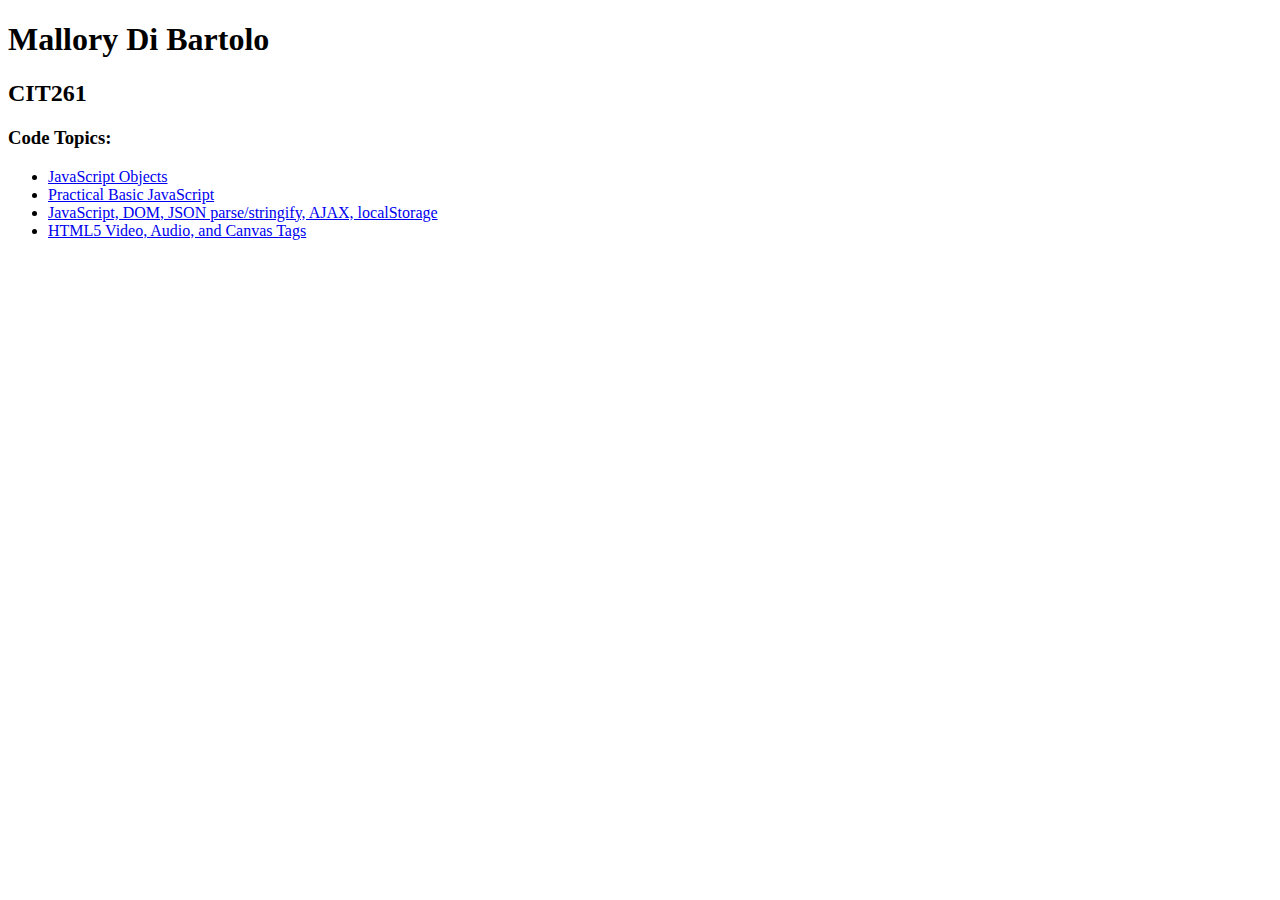
<file: index.html>
<!DOCTYPE html>
<html lang="en-us">
	<head>
		<title>Di Bartolo | CIT261</title>
		<meta charset="UTF-8"/>
    	<link href="style.css" type="text/css" rel="stylesheet" />
      
        
	</head>
	<body>
		<h1> Mallory Di Bartolo</h1>
        <h2> CIT261 </h2>
        
        <h3>Code Topics: </h3>
        <ul>
            <li><a href="objects.html">JavaScript Objects</a></li>
            <li><a href="basicjs.html">Practical Basic JavaScript</a></li>
            <li><a href="dom.html">JavaScript, DOM, JSON parse/stringify, AJAX, localStorage</a></li>
            <li><a href="tags.html">HTML5 Video, Audio, and Canvas Tags</a></li>

            
        </ul>
		
		


		
			
		
		
		
	</body>
</html>
</file>
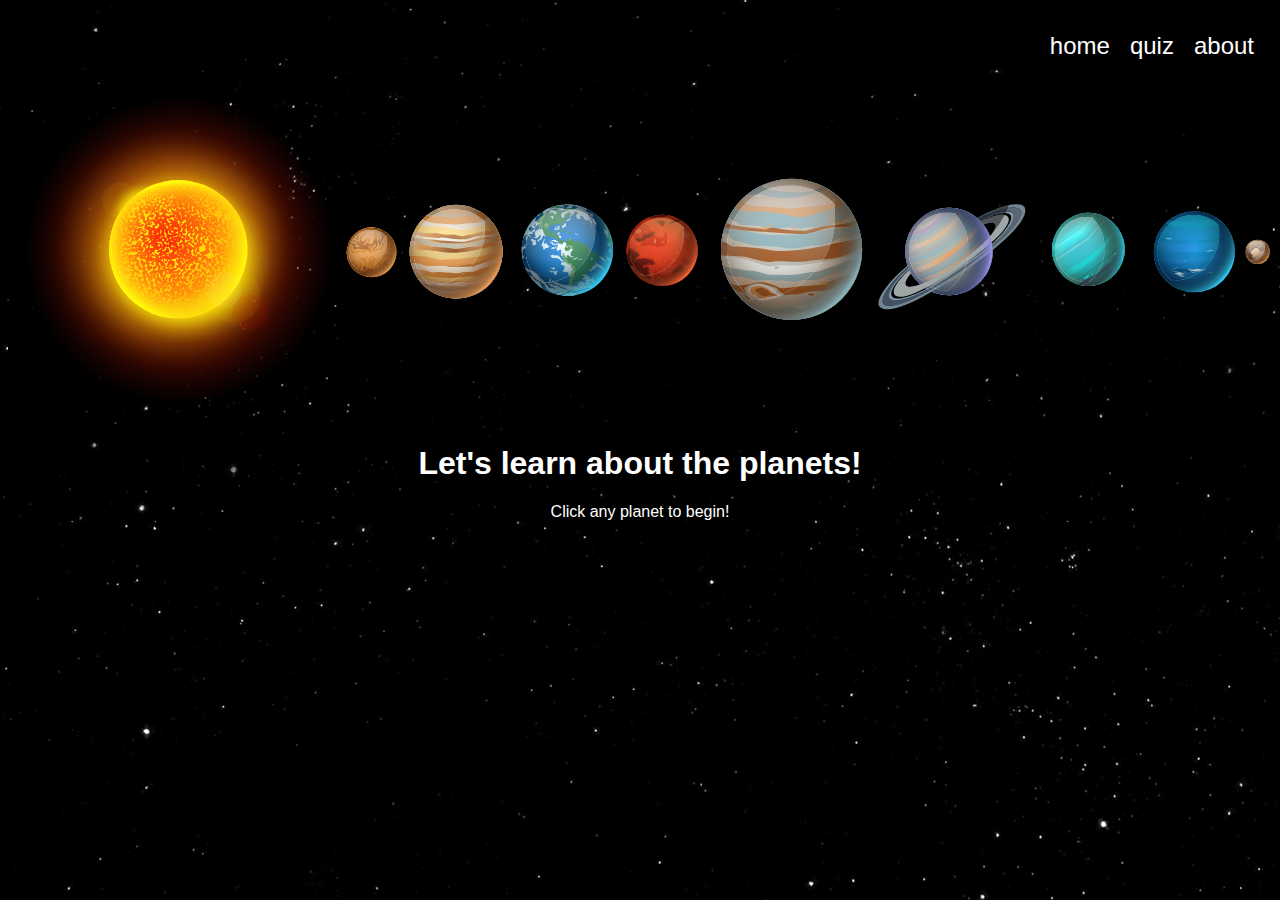
<file: cit261-final/index.html>
<!DOCTYPE html>
<html lang="en-us">
	<head>
		<title>Di Bartolo | CIT261</title>
		<meta charset="UTF-8"/>
        <link href="style.css" type="text/css" rel="stylesheet" />
    	
    
        
	</head>
	<body>
        <div class="twinkle-wrapper">
    <nav>
        <ul>
            <li><a href="index.html">home</a></li>
            <li><a href="quiz.html">quiz</a></li>
            <li><a href="about.html">about</a></li>
        
        </ul>
        
    </nav>
    <div id="comet" class="comet"></div>
        <div id="comet-two" class="comet-two"></div>
        
        
    <div id="text">
        </div>
  
    <div id="planetWrapper" class="wrapper">
        <div id="sunWrap" class="planet" onclick="toggleInfo(this.id)" >
            <img id="sun" src="sun.svg" alt="Earth illustration.">
        </div>
       
        <div id="mercuryWrap" class="planet" onclick="toggleInfo(this.id)">
            <img id="mercury" src="mercury.svg" alt="Earth illustration.">
        </div>
        <div id="venusWrap" class="planet" onclick="toggleInfo(this.id)">
            <img id="venus" src="venus.svg" alt="Earth illustration.">
        </div>
        <div id="earthWrap" class="planet" onclick="toggleInfo(this.id)">
            <img id="earth" src="earth.svg" alt="Earth illustration.">
        </div>
        <div id="marsWrap" class="planet" onclick="toggleInfo(this.id)">
            <img id="mars" src="mars.svg" alt="Earth illustration.">
        </div>
        <div id="jupiterWrap" class="planet" onclick="toggleInfo(this.id)">
            <img id="jupiter" src="jupiter.svg" alt="Earth illustration.">
        </div>
        <div id="saturnWrap" class="planet" onclick="toggleInfo(this.id)">
            <img id="saturn" src="saturn.svg" alt="Earth illustration.">
        </div>
        <div id="uranusWrap" class="planet" onclick="toggleInfo(this.id)">
            <img id="uranus" src="uranus.svg" alt="Earth illustration.">
        </div>
        <div id="neptuneWrap" class="planet" onclick="toggleInfo(this.id)">
            <img id="neptune" src="neptune.svg" alt="Earth illustration.">
        </div>
        <div id="plutoWrap" class="planet" onclick="toggleInfo(this.id)">
            <img id="pluto" src="pluto.svg" alt="Earth illustration.">
        </div>
     
        </div>
        
        <div id="welcome" class="welcome ">
            <h1>Let's learn about the planets! </h1>
            <p id="instructions" class="instructions ">Click any planet to begin!</p>
            
            
        </div>
        
        <div id="infoDiv" class="planetInfo">
           <span class="close hidden " id="close"><a href="#" onclick="fadeInfo()">close</a></span>
           <h2 id="planet-name"></h2>
           <p id="planet-facts"></p>
        
        </div>
      


        </div>
		
		
	</body>
    <script src="planets.js"></script>
</html>
</file>
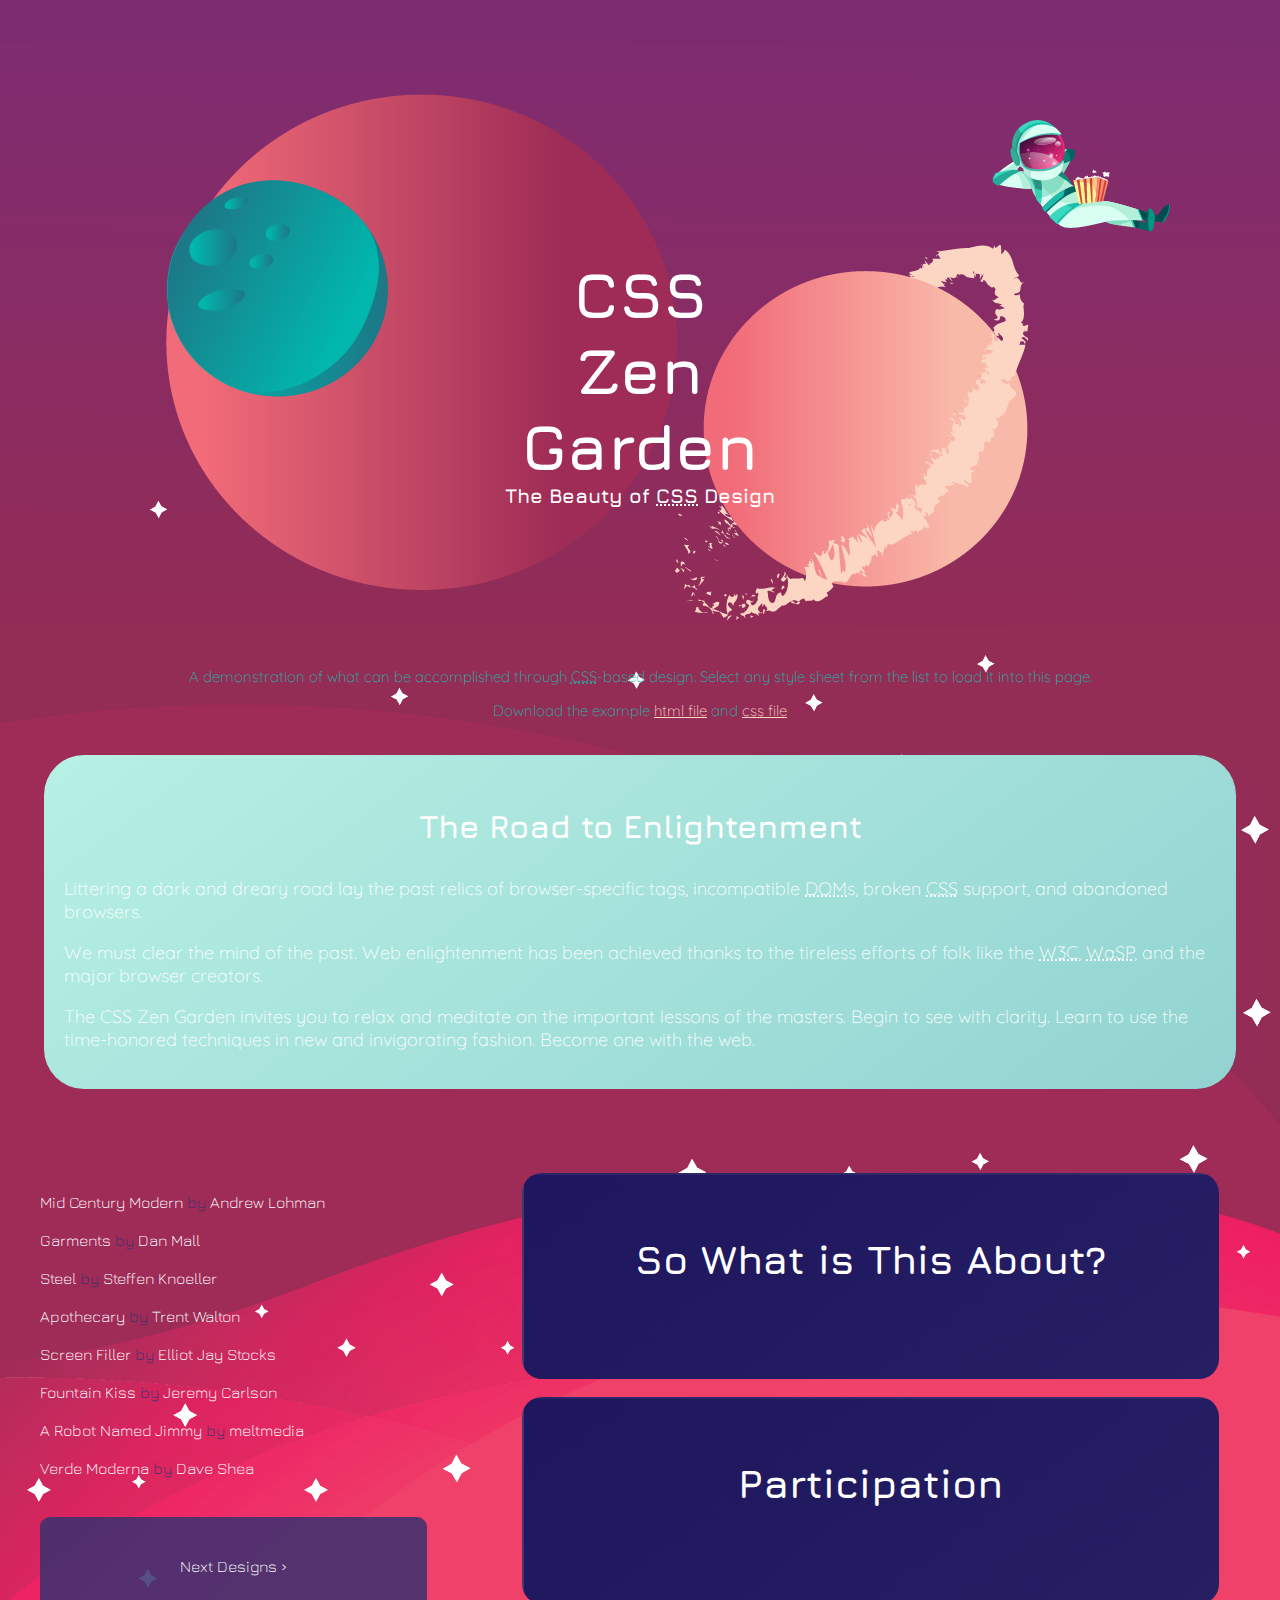
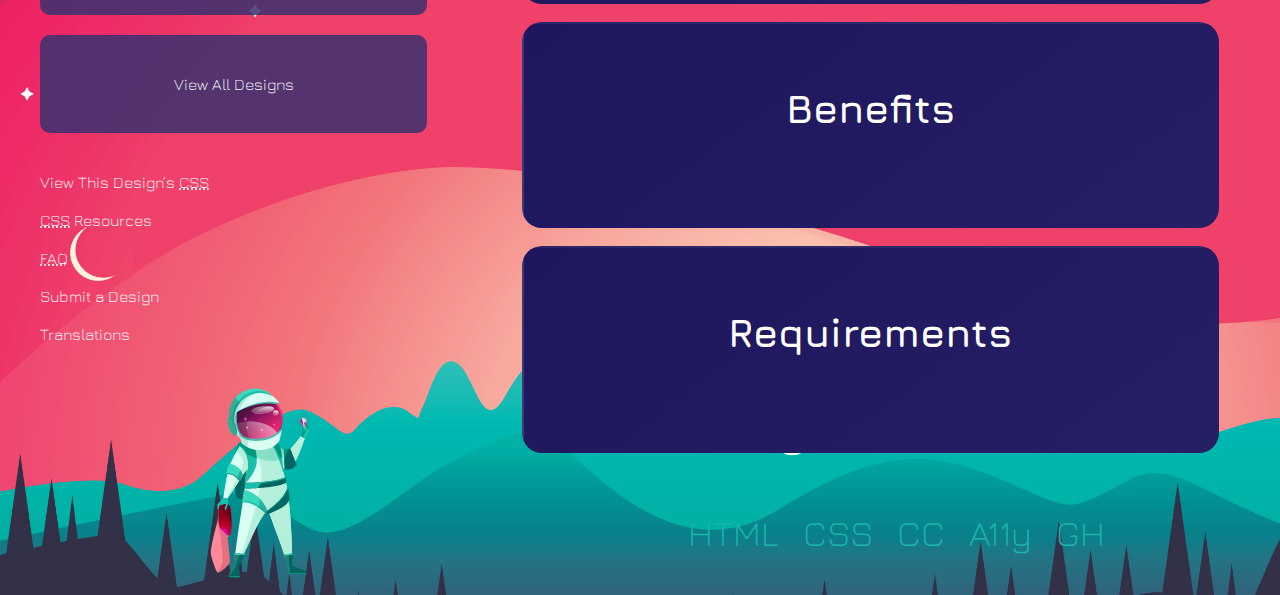
<file: zengarden/index.html>
<!DOCTYPE html>
<html lang="en">
<head>
	<meta charset="utf-8">
	<title>CSS Zen Garden: The Beauty of CSS Design</title>

	<link rel="stylesheet" media="screen" href="style.css?v=8may2013">
	<link rel="alternate" type="application/rss+xml" title="RSS" href="http://www.csszengarden.com/zengarden.xml">

	<meta name="viewport" content="width=device-width, initial-scale=1.0">
	<meta name="author" content="Dave Shea">
	<meta name="description" content="A demonstration of what can be accomplished visually through CSS-based design.">
	<meta name="robots" content="all">


	<!--[if lt IE 9]>
	<script src="script/html5shiv.js"></script>
	<![endif]-->
</head>

<!--



	View source is a feature, not a bug. Thanks for your curiosity and
	interest in participating!

	Here are the submission guidelines for the new and improved csszengarden.com:

	- CSS3? Of course! Prefix for ALL browsers where necessary.
	- go responsive; test your layout at multiple screen sizes.
	- your browser testing baseline: IE9+, recent Chrome/Firefox/Safari, and iOS/Android
	- Graceful degradation is acceptable, and in fact highly encouraged.
	- use classes for styling. Don't use ids.
	- web fonts are cool, just make sure you have a license to share the files. Hosted
	  services that are applied via the CSS file (ie. Google Fonts) will work fine, but
	  most that require custom HTML won't. TypeKit is supported, see the readme on this
	  page for usage instructions: https://github.com/mezzoblue/csszengarden.com/

	And a few tips on building your CSS file:

	- use :first-child, :last-child and :nth-child to get at non-classed elements
	- use ::before and ::after to create pseudo-elements for extra styling
	- use multiple background images to apply as many as you need to any element
	- use the Kellum Method for image replacement, if still needed. http://goo.gl/GXxdI
	- don't rely on the extra divs at the bottom. Use ::before and ::after instead.


-->

<body id="css-zen-garden">
<div class="page-wrapper">

	<section class="intro" id="zen-intro">
		<header role="banner">
			<h1>CSS Zen Garden</h1>
			<h2>The Beauty of <abbr title="Cascading Style Sheets">CSS</abbr> Design</h2>
		</header>

		<div class="summary" id="zen-summary" role="article">
			<p>A demonstration of what can be accomplished through <abbr title="Cascading Style Sheets">CSS</abbr>-based design. Select any style sheet from the list to load it into this page.</p>
			<p>Download the example <a href="/examples/index" title="This page's source HTML code, not to be modified.">html file</a> and <a href="/examples/style.css" title="This page's sample CSS, the file you may modify.">css file</a></p>
		</div>

		<div class="preamble" id="zen-preamble" role="article">
			<h3>The Road to Enlightenment</h3>
			<p>Littering a dark and dreary road lay the past relics of browser-specific tags, incompatible <abbr title="Document Object Model">DOM</abbr>s, broken <abbr title="Cascading Style Sheets">CSS</abbr> support, and abandoned browsers.</p>
			<p>We must clear the mind of the past. Web enlightenment has been achieved thanks to the tireless efforts of folk like the <abbr title="World Wide Web Consortium">W3C</abbr>, <abbr title="Web Standards Project">WaSP</abbr>, and the major browser creators.</p>
			<p>The CSS Zen Garden invites you to relax and meditate on the important lessons of the masters. Begin to see with clarity. Learn to use the time-honored techniques in new and invigorating fashion. Become one with the web.</p>
		</div>
	</section>

	<div class="main supporting" id="zen-supporting" role="main">
		<div class="explanation" id="zen-explanation" role="article">
			<h3>So What is This About?</h3>
			<p>There is a continuing need to show the power of <abbr title="Cascading Style Sheets">CSS</abbr>. The Zen Garden aims to excite, inspire, and encourage participation. To begin, view some of the existing designs in the list. Clicking on any one will load the style sheet into this very page. The <abbr title="HyperText Markup Language">HTML</abbr> remains the same, the only thing that has changed is the external <abbr title="Cascading Style Sheets">CSS</abbr> file. Yes, really.</p>
			<p><abbr title="Cascading Style Sheets">CSS</abbr> allows complete and total control over the style of a hypertext document. The only way this can be illustrated in a way that gets people excited is by demonstrating what it can truly be, once the reins are placed in the hands of those able to create beauty from structure. Designers and coders alike have contributed to the beauty of the web; we can always push it further.</p>
		</div>

		<div class="participation" id="zen-participation" role="article">
			<h3>Participation</h3>
			<p>Strong visual design has always been our focus. You are modifying this page, so strong <abbr title="Cascading Style Sheets">CSS</abbr> skills are necessary too, but the example files are commented well enough that even <abbr title="Cascading Style Sheets">CSS</abbr> novices can use them as starting points. Please see the <a href="http://www.mezzoblue.com/zengarden/resources/" title="A listing of CSS-related resources"><abbr title="Cascading Style Sheets">CSS</abbr> Resource Guide</a> for advanced tutorials and tips on working with <abbr title="Cascading Style Sheets">CSS</abbr>.</p>
			<p>You may modify the style sheet in any way you wish, but not the <abbr title="HyperText Markup Language">HTML</abbr>. This may seem daunting at first if you&#8217;ve never worked this way before, but follow the listed links to learn more, and use the sample files as a guide.</p>
			<p>Download the sample <a href="/examples/index" title="This page's source HTML code, not to be modified.">HTML</a> and <a href="/examples/style.css" title="This page's sample CSS, the file you may modify.">CSS</a> to work on a copy locally. Once you have completed your masterpiece (and please, don&#8217;t submit half-finished work) upload your <abbr title="Cascading Style Sheets">CSS</abbr> file to a web server under your control. <a href="http://www.mezzoblue.com/zengarden/submit/" title="Use the contact form to send us your CSS file">Send us a link</a> to an archive of that file and all associated assets, and if we choose to use it we will download it and place it on our server.</p>
		</div>

		<div class="benefits" id="zen-benefits" role="article">
			<h3>Benefits</h3>
			<p>Why participate? For recognition, inspiration, and a resource we can all refer to showing people how amazing <abbr title="Cascading Style Sheets">CSS</abbr> really can be. This site serves as equal parts inspiration for those working on the web today, learning tool for those who will be tomorrow, and gallery of future techniques we can all look forward to.</p>
		</div>

		<div class="requirements" id="zen-requirements" role="article">
			<h3>Requirements</h3>
			<p>Where possible, we would like to see mostly <abbr title="Cascading Style Sheets, levels 1 and 2">CSS 1 &amp; 2</abbr> usage. <abbr title="Cascading Style Sheets, levels 3 and 4">CSS 3 &amp; 4</abbr> should be limited to widely-supported elements only, or strong fallbacks should be provided. The CSS Zen Garden is about functional, practical <abbr title="Cascading Style Sheets">CSS</abbr> and not the latest bleeding-edge tricks viewable by 2% of the browsing public. The only real requirement we have is that your <abbr title="Cascading Style Sheets">CSS</abbr> validates.</p>
			<p>Luckily, designing this way shows how well various browsers have implemented <abbr title="Cascading Style Sheets">CSS</abbr> by now. When sticking to the guidelines you should see fairly consistent results across most modern browsers. Due to the sheer number of user agents on the web these days &#8212; especially when you factor in mobile &#8212; pixel-perfect layouts may not be possible across every platform. That&#8217;s okay, but do test in as many as you can. Your design should work in at least IE9+ and the latest Chrome, Firefox, iOS and Android browsers (run by over 90% of the population).</p>
			<p>We ask that you submit original artwork. Please respect copyright laws. Please keep objectionable material to a minimum, and try to incorporate unique and interesting visual themes to your work. We&#8217;re well past the point of needing another garden-related design.</p>
			<p>This is a learning exercise as well as a demonstration. You retain full copyright on your graphics (with limited exceptions, see <a href="http://www.mezzoblue.com/zengarden/submit/guidelines/">submission guidelines</a>), but we ask you release your <abbr title="Cascading Style Sheets">CSS</abbr> under a Creative Commons license identical to the <a href="http://creativecommons.org/licenses/by-nc-sa/3.0/" title="View the Zen Garden's license information.">one on this site</a> so that others may learn from your work.</p>
			<p role="contentinfo">By <a href="http://www.mezzoblue.com/">Dave Shea</a>. Bandwidth graciously donated by <a href="http://www.mediatemple.net/">mediatemple</a>. Now available: <a href="http://www.amazon.com/exec/obidos/ASIN/0321303474/mezzoblue-20/">Zen Garden, the book</a>.</p>
		</div>

		<footer>
			<a href="http://validator.w3.org/check/referer" title="Check the validity of this site&#8217;s HTML" class="zen-validate-html">HTML</a>
			<a href="http://jigsaw.w3.org/css-validator/check/referer" title="Check the validity of this site&#8217;s CSS" class="zen-validate-css">CSS</a>
			<a href="http://creativecommons.org/licenses/by-nc-sa/3.0/" title="View the Creative Commons license of this site: Attribution-NonCommercial-ShareAlike." class="zen-license">CC</a>
			<a href="http://mezzoblue.com/zengarden/faq/#aaa" title="Read about the accessibility of this site" class="zen-accessibility">A11y</a>
			<a href="https://github.com/mezzoblue/csszengarden.com" title="Fork this site on Github" class="zen-github">GH</a>
		</footer>

	</div>


	<aside class="sidebar" role="complementary">
		<div class="wrapper">

			<div class="design-selection" id="design-selection">
				<h3 class="select">Select a Design:</h3>
				<nav role="navigation">
					<ul>
					<li>
						<a href="/221/" class="design-name">Mid Century Modern</a> by
						<a href="http://andrewlohman.com/" class="designer-name">Andrew Lohman</a>
					</li>
					<li>
						<a href="/220/" class="design-name">Garments</a> by
						<a href="http://danielmall.com/" class="designer-name">Dan Mall</a>
					</li>
					<li>
						<a href="/219/" class="design-name">Steel</a> by
						<a href="http://steffen-knoeller.de" class="designer-name">Steffen Knoeller</a>
					</li>
					<li>
						<a href="/218/" class="design-name">Apothecary</a> by
						<a href="http://trentwalton.com" class="designer-name">Trent Walton</a>
					</li>
					<li>
						<a href="/217/" class="design-name">Screen Filler</a> by
						<a href="http://elliotjaystocks.com/" class="designer-name">Elliot Jay Stocks</a>
					</li>
					<li>
						<a href="/216/" class="design-name">Fountain Kiss</a> by
						<a href="http://jeremycarlson.com" class="designer-name">Jeremy Carlson</a>
					</li>
					<li>
						<a href="/215/" class="design-name">A Robot Named Jimmy</a> by
						<a href="http://meltmedia.com/" class="designer-name">meltmedia</a>
					</li>
					<li>
						<a href="/214/" class="design-name">Verde Moderna</a> by
						<a href="http://www.mezzoblue.com/" class="designer-name">Dave Shea</a>
					</li>
				</ul>
				</nav>
			</div>

			<div class="design-archives" id="design-archives">
				<h3 class="archives">Archives:</h3>
				<nav role="navigation">
					<ul>
						<li class="next">
							<a href="/214/page1">
								Next Designs <span class="indicator">&rsaquo;</span>
							</a>
						</li>
						<li class="viewall">
							<a href="http://www.mezzoblue.com/zengarden/alldesigns/" title="View every submission to the Zen Garden.">
								View All Designs</a>
						</li>
					</ul>
				</nav>
			</div>

			<div class="zen-resources" id="zen-resources">
				<h3 class="resources">Resources:</h3>
				<ul>
					<li class="view-css">
						<a href="style.css" title="View the source CSS file of the currently-viewed design.">
							View This Design&#8217;s <abbr title="Cascading Style Sheets">CSS</abbr></a>
					</li>
					<li class="css-resources">
						<a href="http://www.mezzoblue.com/zengarden/resources/" title="Links to great sites with information on using CSS.">
							<abbr title="Cascading Style Sheets">CSS</abbr> Resources</a>
					</li>
					<li class="zen-faq">
						<a href="http://www.mezzoblue.com/zengarden/faq/" title="A list of Frequently Asked Questions about the Zen Garden.">
							<abbr title="Frequently Asked Questions">FAQ</abbr></a>
					</li>
					<li class="zen-submit">
						<a href="http://www.mezzoblue.com/zengarden/submit/" title="Send in your own CSS file.">
							Submit a Design</a>
					</li>
					<li class="zen-translations">
						<a href="http://www.mezzoblue.com/zengarden/translations/" title="View translated versions of this page.">
							Translations</a>
					</li>
				</ul>
			</div>
		</div>
	</aside>


</div>

<!--

	These superfluous divs/spans were originally provided as catch-alls to add extra imagery.
	These days we have full ::before and ::after support, favour using those instead.
	These only remain for historical design compatibility. They might go away one day.

-->
<div class="extra1" role="presentation"></div><div class="extra2" role="presentation"></div><div class="extra3" role="presentation"></div>
<div class="extra4" role="presentation"></div><div class="extra5" role="presentation"></div><div class="extra6" role="presentation"></div>

</body>
</html>
</file>
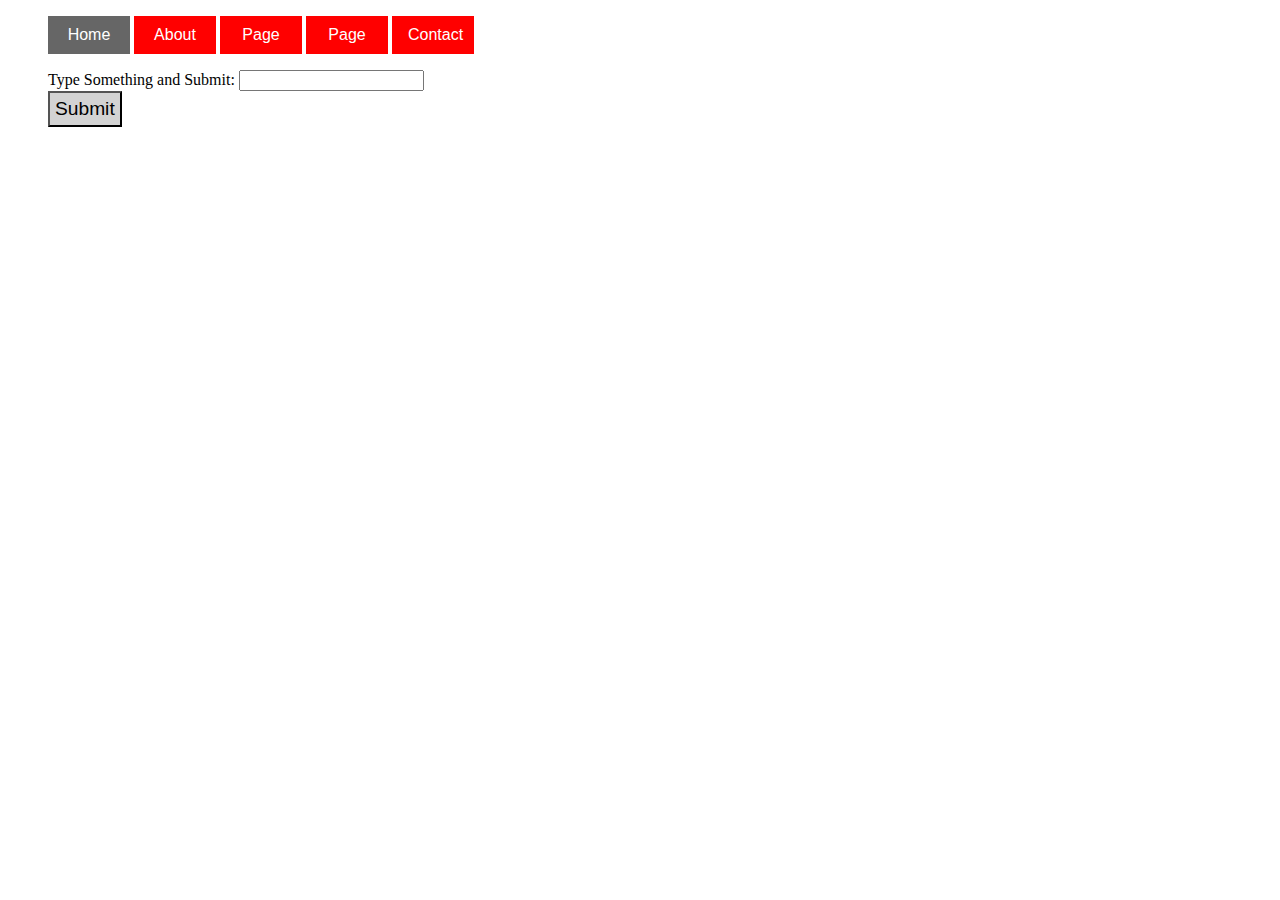
<file: basicjs.html>
<!DOCTYPE html>
<html lang="en-us">
	<head>
		<title>Di Bartolo | CIT261</title>
		<meta charset="UTF-8"/>
    	
      <style>
        
          ul li {
            display: inline-block; 
            width: 50px; 
            padding: 10px 16px;
            background-color: red;
            cursor: pointer;
            text-align: center; 
            font-family: sans-serif; 
          }

          ul li a {
            text-decoration: none; 
            color: #ffffff; 
  
          }

        .active, .navItem:hover {
            background-color: #666;
            color: white;
          }

        #message {
            color: red; 
            font-size: 1.2em; 
          }

        button {
            display: block; 
            padding: 5px; 
            background-color: #d3d3d3; 
            font-size: 1.2em; 
            color: 000000; 
          }

        section {
            margin-left: 40px; 
          }
        
        
        </style>
        
	</head>
	<body>
		
        <ul id="navList">
            <li class="navItem active"><a href="#">Home</a></li>
            <li class="navItem"><a href="#">About</a></li>
            <li class="navItem"><a href="#">Page</a></li>
            <li class="navItem"><a href="#">Page</a></li>
            <li class="navItem"><a href="#">Contact</a></li>
        </ul>

        <section>
            <label>Type Something and Submit: </label>
            <input type="text" id="userInput" required>
            <button onclick="checkValue()">Submit</button>
            <div id="message"></div>
        </section>



		
		
	</body>
    <script src="basicjs.js"></script>
</html>
</file>
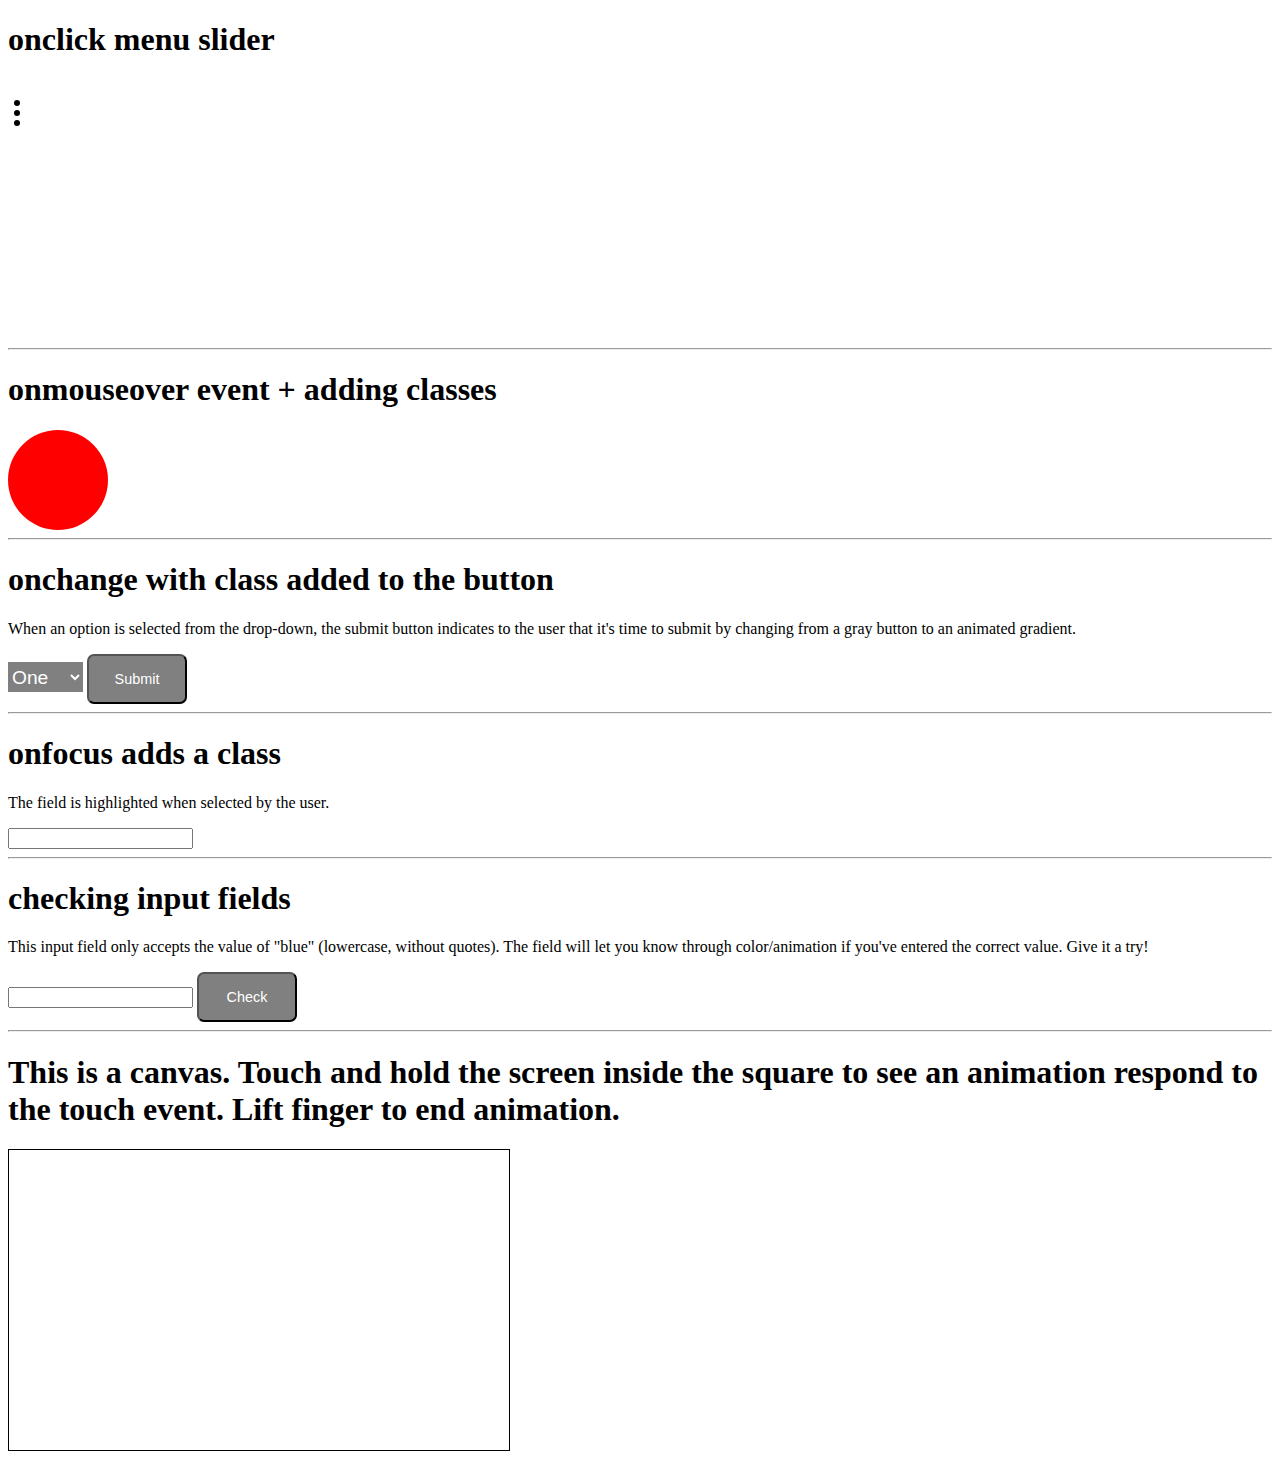
<file: css-class.html>
<!DOCTYPE html>
<html lang="en-us">
	<head>
		<title>Di Bartolo | CIT261</title>
		<meta charset="UTF-8"/>
    	
      <style>
/* ======================================== 
Slider Styling*/
.sliderWrapper {
  display: flex;
  height: 100%;
  margin: 0px;
}

.dots {
  position: absolute;
  left: 20px;
}

.dot,
.dot:before,
.dot:after {
  cursor: pointer;
  position: absolute;
  width: 6px;
  height: 6px;
  border-radius: 20px;
  background-color: #000000;
  transform: rotate(270deg);
}

.dot {
  top: 50px;
  right: 0;
}

.dot:before,
.dot:after {
  content: "";
}

.dot:before {
  right: 10px;
}

.dot:after {
  left: 10px;
}

.menu-icon {
  transform: translate(0vw);
  transition: 0.5s;
  margin-top: -20px;
}

.menu {
  display: flex;
  transform: translate(-40vw);
}
.menu .link {
  display: none;
}

.slide-button {
  z-index: 1;
  transform: translate(1vw);
  transition: 0.6s;
}
.slide-button .dots, .slide-button .dot:before {
  right: -8px;
  width: 22px;
  transform: rotate(225deg);
  background-color: #ffffff;
}
.slide-button .dots, .slide-button .dot:after {
  left: -8px;
  width: 22px;
  transform: rotate(135deg);
  background-color: #ffffff;
}

.slide-menu {
  display: flex;
  flex-direction: column;
  background: #000000;
  width: 300px;
  transform: translate(0vw);
  transition: .5s;
}
.slide-menu .link {
  display: flex;
  justify-content: center;
  margin: 15px 40px;
  color: #ffffff;
  font-size: 1.5em;
  font-family: sans-serif;
}
.slide-menu .link:hover {
  color: tan;
  cursor: pointer;
}

.menu {
  padding: 5px;
  height: 250px;
}

/*======================================== 
Mouse over styles*/
.circle {
  width: 100px;
  height: 100px;
  background: red;
  border-radius: 100px;
  transition: all 1s ease-in;
}

#circleParagraph {
  width: 200px;
  height: 30px;
  margin-left: 20px;
  display: none;
}

.largerCircle {
  transform: scale(1);
  border-radius: 300px;
  width: 300px;
  height: 300px;
  transition: all 1s ease-out;
  background-image: linear-gradient(to right, black, darkred, red);
}
.largerCircle #circleParagraph {
  display: block;
  margin-left: 300px;
  transform: translate(2vw);
  transition: all 1s ease-out;
}

/*===============================
On change styles*/
.highlight {
  background: linear-gradient(-45deg, blue, lightblue, green, lightgreen);
  background-size: 400% 400%;
  animation: gradientAnimation 10s ease infinite;
}

@keyframes gradientAnimation {
  0% {
    background-position: 0% 25%;
  }
  25% {
    background-position: 25% 50%;
  }
  50% {
    background-position: 50% 75%;
  }
  75% {
    background-position: 75% 100%;
  }
}
select {
  width: 75px;
  height: 30px;
  font-size: 1.2em;
  background-color: gray;
  color: white;
  border: none;
}

button {
  width: 100px;
  height: 50px;
  border-radius: 7px;
  background: gray;
  font-size: .9em;
  color: white;
}

/*==========================
onfocus styles*/
.inputHighlight {
  background-color: yellow;
}

/*====================
value check styles*/
.correctValue {
  background-color: lightgreen;
}

.incorrectValue {
  border: 2px solid red;
  animation: alert 0.5s;
  animation-iteration-count: 4;
}

@keyframes alert {
  0% {
    transform: rotate(0deg);
  }
  20% {
    transform: rotate(5deg);
  }
  40% {
    transform: rotate(0deg);
  }
  60% {
    transform: rotate(5deg);
  }
  80% {
    transform: rotate(0deg);
  }
  100% {
    transform: rotate(5deg);
  }
}
/*===========================
touch event styling*/
.touchBackgroundAnimation {
  background: linear-gradient(-45deg, yellow, orange, red);
  background-size: 500% 500%;
  animation: gradientAnimation 10s ease infinite;
}

        
        
        </style>
        
	</head>
	<body>
        <h1>onclick menu slider</h1>
            <div class="sliderWrapper">
                <div class="dots menu-icon" id="menu-icon" onclick="toggleNav()">
                    <div class="dot"></div>
                </div>

                <div class="menu" id="menu">
                    <span class="link">Home</span>
                    <span class="link">About</span>
                    <span class="link">Contact</span>
                    <span class="link">Blog</span>
                </div>


            </div>
        
        <hr>
        
        <div id="mouseoverDiv">
            <h1>onmouseover event + adding classes</h1>
            <div id="circle" class="circle "onmouseover="addClass(this)"  >
            <p id="circleParagraph">This circle just grew and now looks like a sphere. Also this content displayed because you hovered over the circle. Cool! </p>
            </div>
        </div>
        
        <hr>
        
        <div id="onChangeDiv">
            <h1>onchange with class added to the button</h1>
            <p>When an option is selected from the drop-down, the submit button indicates to the user that it's time to submit by changing from a gray button to an animated gradient. </p>
            <select onchange="onChange()">
                <option value="one">One</option>
                <option value="two">Two</option>
                <option value="three">Three</option>
                <option value="four">Four</option>
            </select>
            <button id="submitButton">Submit</button>

        </div>
        
        <hr>
        
        <div>
            <h1>onfocus adds a class</h1>
            <p>The field is highlighted when selected by the user.</p>
            <input id="inputField" type="text" onfocus="onFocus()" onblur="onBlur()">
        </div>
        
        <hr>
        
        <div>
            <h1>checking input fields</h1>
            <p>This input field only accepts the value of "blue" (lowercase, without quotes). The field will let you know through color/animation if you've entered the correct value. Give it a try!</p>
            <input id="inputField2" type="text">
            <button id="checkButton" onclick="check()">Check</button>
        </div>
        
        <hr>
        
        <div id="mobileEventsDiv">
            <h1>This is a canvas. Touch and hold the screen inside the square to see an animation respond to the touch event. Lift finger to end animation. </h1>
            <canvas id="canvas" width="500" height="300" style="border: solid black 1px;">

    
            </canvas>

        </div>
		
	</body>
    <script src="css-class.js"></script>
</html>
</file>
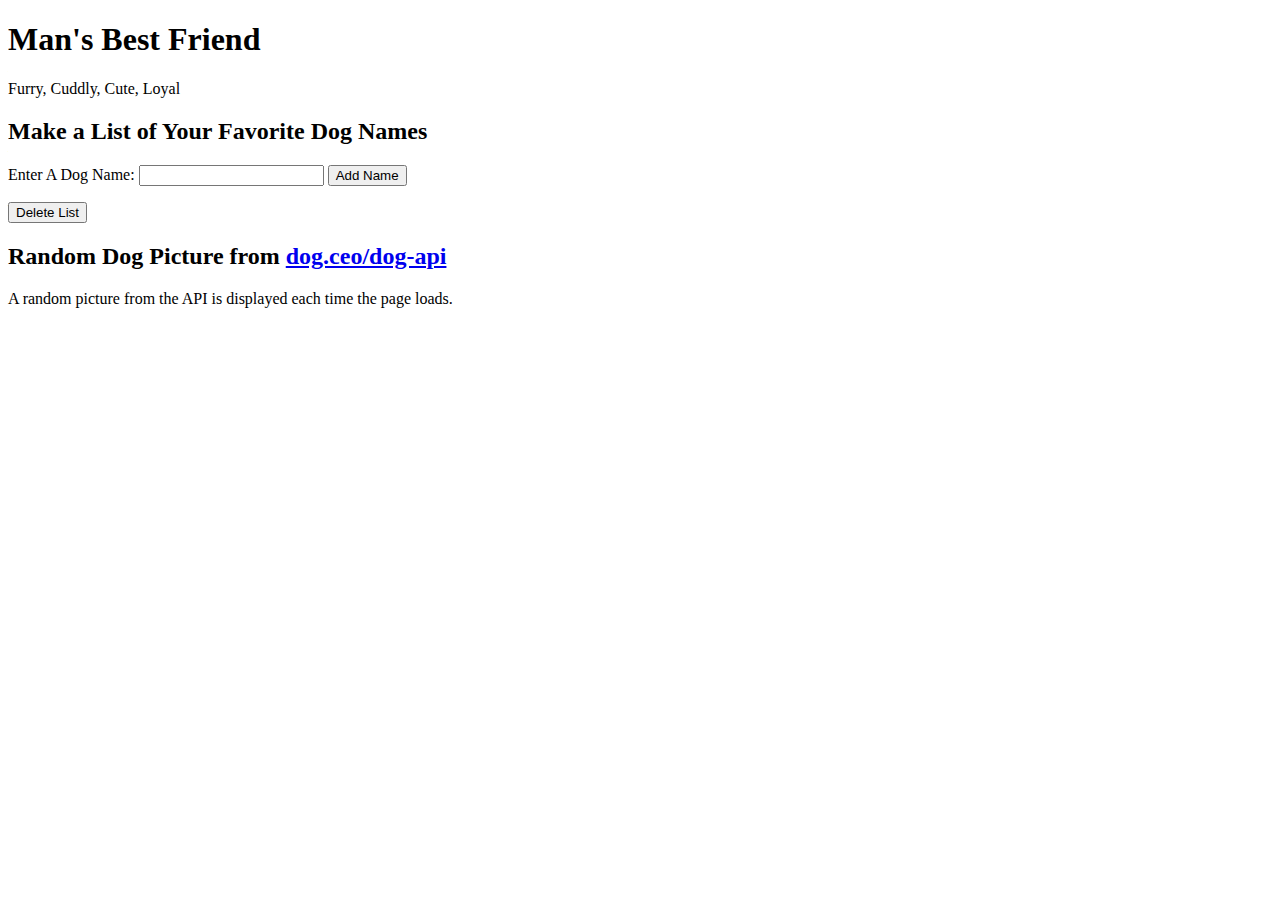
<file: dom.html>
<!DOCTYPE html>
<html lang="en-us">
	<head>
		<title>Di Bartolo | CIT261</title>
		<meta charset="UTF-8"/>
    	
      <style>
        #buttons {
            display: grid;
            width: 20%;
            grid-template-columns: 1fr 1fr;
  
            }
        
        
        </style>
        
	</head>
	<body>
		

        
<section id="section1"></section>

<section id="section2">
      <h2>Make a List of Your Favorite Dog Names</h2>
      <label for="item">Enter A Dog Name:</label>
      <input type="text" name="item" id="item">
 
      <button id="addName">Add Name</button>

  
<ul id="nameList">
</ul>
  <button id="deleteList">Delete List</button>
  



</section>
<section id="section3">
    <h2>Random Dog Picture from <a href="https://dog.ceo/dog-api/">dog.ceo/dog-api</a></h2>
    <p>A random picture from the API is displayed each time the page loads.</p>
    <div id="pic"></div>
    </section>


		
		
	</body>
    <script src="dom.js"></script>
</html>
</file>
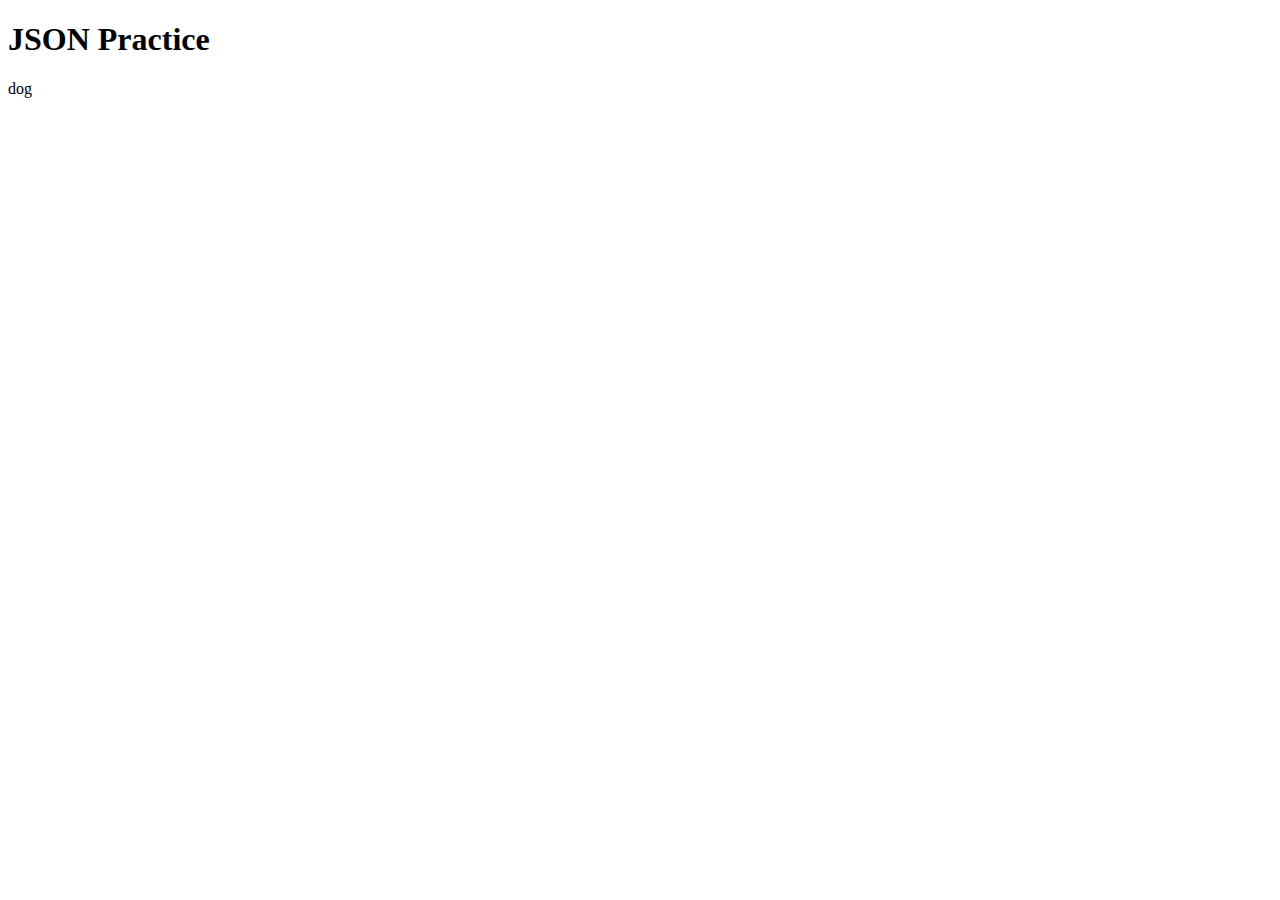
<file: json.html>
<!DOCTYPE html>
<html lang="en-us">
	<head>
		<title>Di Bartolo | CIT261</title>
		<meta charset="UTF-8"/>
    	<link href="style.css" type="text/css" rel="stylesheet" />
      
        
	</head>
	<body>
    <h1>JSON Practice</h1>
		
	<p id="demo"></p>	


		
			
		
		
		
	</body>
    <script src="json1.js"></script>
</html>
</file>
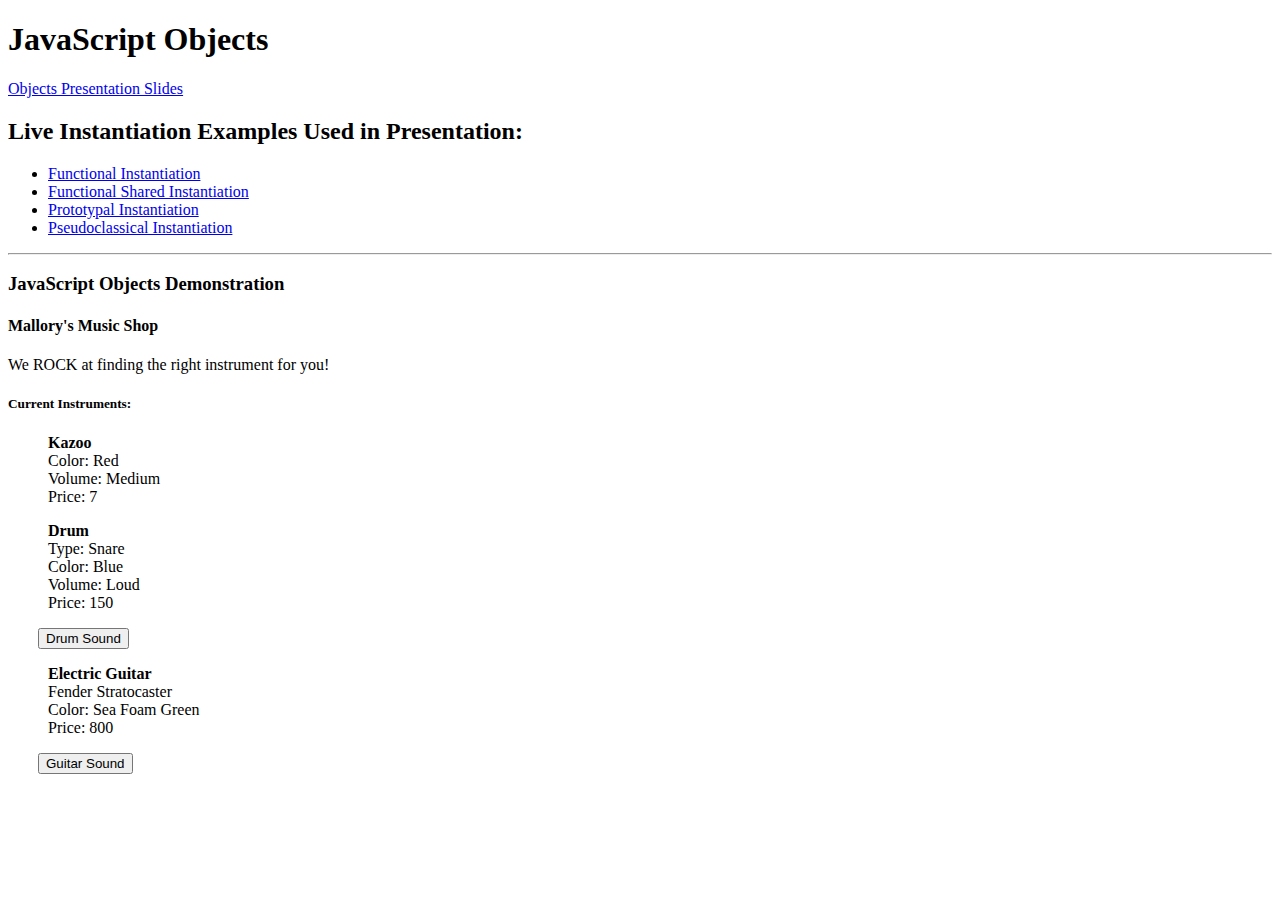
<file: objects.html>
<!DOCTYPE html>
<html lang="en-us">
	<head>
		<title>Di Bartolo | CIT261</title>
		<meta charset="UTF-8"/>
    	<link href="style.css" type="text/css" rel="stylesheet" />
       
        
	</head>
	<body>
<h1>JavaScript Objects</h1>
        <p><a href="js-objects-presentation.pdf">Objects Presentation Slides</a></p>
        <h2>Live Instantiation Examples Used in Presentation: </h2>
        <ul>
            <li><a href="https://codepen.io/mdibartolo/pen/KGzyay?editors=0010">Functional Instantiation </a></li>
            <li><a href="https://codepen.io/mdibartolo/pen/ZqObpr">Functional Shared Instantiation</a></li>
            <li><a href="https://codepen.io/mdibartolo/pen/rqLOvq">Prototypal Instantiation</a></li>
            <li><a href="https://codepen.io/mdibartolo/pen/wYWKEd">Pseudoclassical Instantiation</a></li>
        </ul>
       
<hr>	
<section>       
    <h3>JavaScript Objects Demonstration</h3>
        <h4> Mallory's Music Shop </h4>
            <p>We ROCK at finding the right instrument for you!</p>

            <h5>Current Instruments:</h5>
                <ul id="instrument1" class="demonstration">
                    <li id="name1"></li>
                    <li id="color1"></li>
                    <li id="volume1"></li>
                    <li id="price1"></li>  
                </ul>


                <ul id="instrument2" class="demonstration">
                    <li id="type2"></li>
                    <li id="name2"></li>
                    <li id="color2"></li>
                    <li id="volume2"> </li>
                    <li id="price2"></li>
                </ul>
    
                <button onclick="drum1.makesSound()">Drum Sound</button>
                <p id="drumSound" class="sound"></p>

                <ul id="instrument3" class="demonstration">
                    <li id="type3"></li>
                    <li id="name3"></li>
                    <li id="color3"></li>
                    <li id="volume3"> </li>
                    <li id="price3"></li>
                </ul>
                <button onclick="guitar1.makesSound()">Guitar Sound</button>
                <p id="guitarSound" class="sound"></p>

		
		
</section>	
</body>
    <script src="objects.js"></script>
</html>
</file>
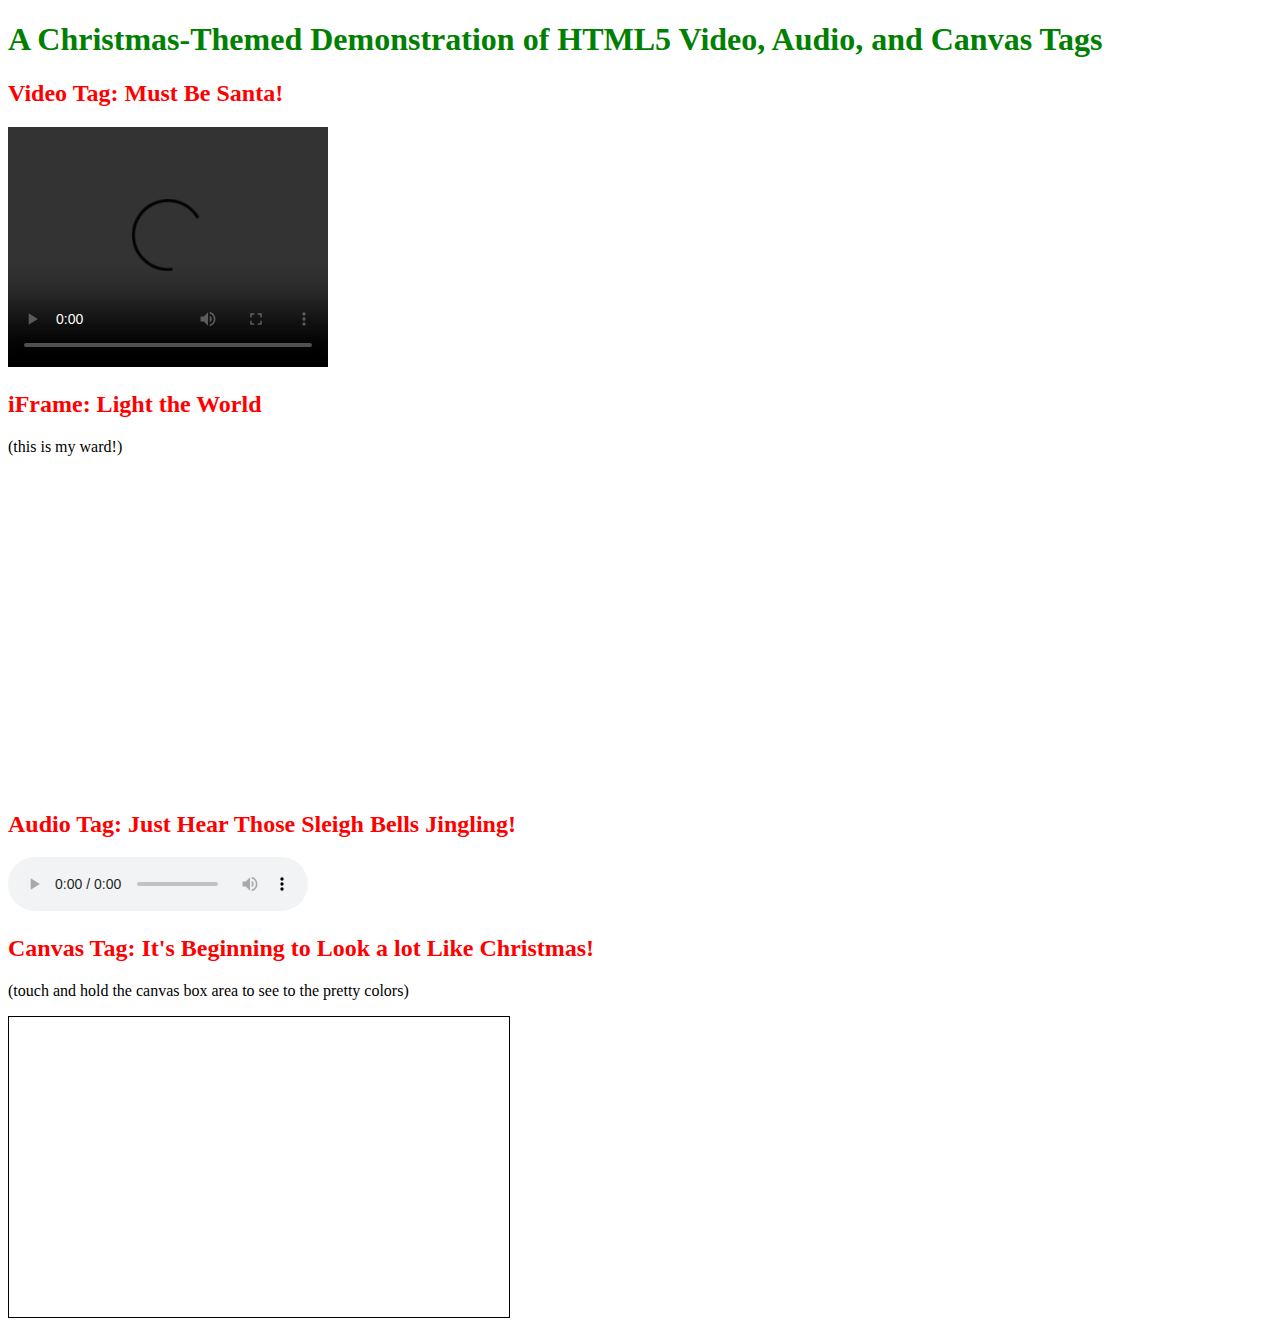
<file: tags.html>
<!DOCTYPE html>
<html lang="en-us">
	<head>
		<title>Di Bartolo | CIT261</title>
		<meta charset="UTF-8"/>
    	
      <style>




@keyframes gradientAnimation {
  0% {
    background-position: 0% 25%;
  }
  25% {
    background-position: 25% 50%;
  }
  50% {
    background-position: 50% 75%;
  }
  75% {
    background-position: 75% 100%;
  }
}

/*===========================
touch event styling*/
.touchBackgroundAnimation {
  background: linear-gradient(-45deg, red, silver, gold, green);
  background-size: 500% 500%;
  animation: gradientAnimation 10s ease infinite;
}
    
          h1 {
              color: green;
          }
          
          h2 {
              color: red; 
          }

        
        
        </style>
        
	</head>
    <body>
        
        <h1>A Christmas-Themed Demonstration of HTML5 Video, Audio, and Canvas Tags</h1>
        
        <h2>Video Tag: Must Be Santa!</h2>
        
        <video width="320" height="240" controls>
            <source src="https://st.depositphotos.com/1518767/1538/v/600/depositphotos_15381225-stock-video-animation-of-santa-claus-and.mp4" type="video/mp4">

        </video>
        
        <h2>iFrame: Light the World</h2>
        <p>(this is my ward!)</p>
        
        <iframe width="560" height="315" src="https://www.youtube.com/embed/LYgkVedWSaE" frameborder="0" allow="accelerometer; autoplay; encrypted-media; gyroscope; picture-in-picture" allowfullscreen></iframe>
        
        <h2>Audio Tag: Just Hear Those Sleigh Bells Jingling! </h2>
        
        <audio controls>
            <source src="https://freesound.org/data/previews/371/371221_5063951-lq.mp3" type="audio/mpeg">
        </audio>
        
        <h2>Canvas Tag: It's Beginning to Look a lot Like Christmas!</h2>
        <p>(touch and hold the canvas box area to see to the pretty colors)</p>
         <canvas id="canvas" width="500" height="300" style="border: solid black 1px;">

    
        </canvas>
		
	</body>
    <script src="css-class.js"></script>
</html>
</file>
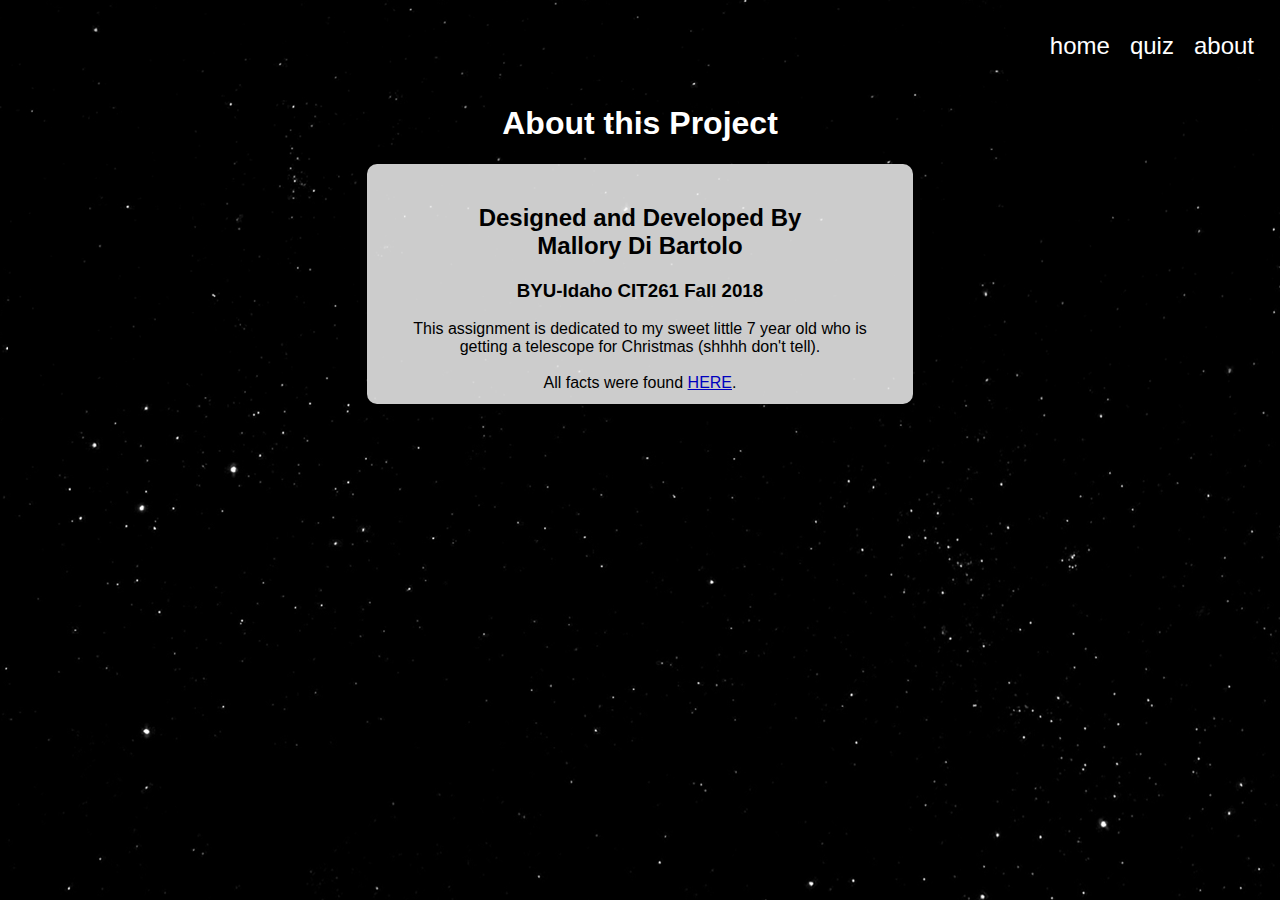
<file: cit261-final/about.html>
<!DOCTYPE html>
<html lang="en-us">
	<head>
		<title>Di Bartolo | CIT261</title>
		<meta charset="UTF-8"/>
        <link href="style.css" type="text/css" rel="stylesheet" />
    	
    
        
	</head>
	<body onload="checkLS();">
    <div class="twinkle-wrapper">
    <nav>
        <ul>
            <li><a href="index.html">home</a></li>
            <li><a href="quiz.html">quiz</a></li>
            <li><a href="about.html">about</a></li>
        
        </ul>
        
    </nav>

  <h1>About this Project</h1>
 <div id="ninja-status" class="ninja">
        <h2>Designed and Developed By <br> Mallory Di Bartolo </h2>
     <h3>BYU-Idaho CIT261 Fall 2018</h3>
     <p>This assignment is dedicated to my sweet little 7 year old who is getting a telescope for Christmas (shhhh don't tell). <br> <br> All facts were found <a href="https://space-facts.com/">HERE</a>.</p>

        </div>

      

    
  
    

      
        </div>
        
        
    
	</body>
    <script src="planets.js"></script>
</html>
</file>
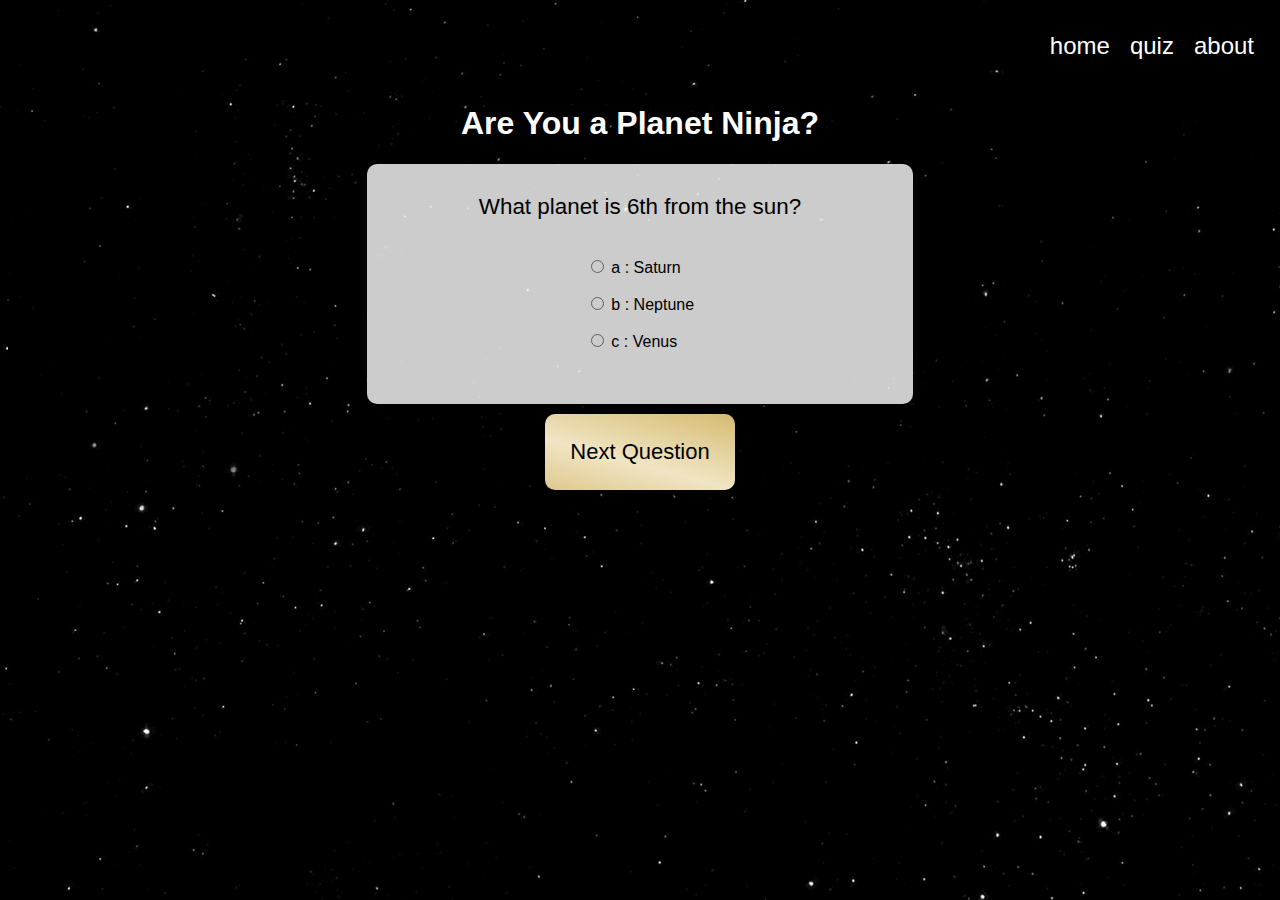
<file: cit261-final/quiz.html>
<!DOCTYPE html>
<html lang="en-us">
	<head>
		<title>Di Bartolo | CIT261</title>
		<meta charset="UTF-8"/>
        <link href="style.css" type="text/css" rel="stylesheet" />
    	
    
        
	</head>
	<body onload="checkLS();">
    <div class="twinkle-wrapper">
    <nav>
        <ul>
            <li><a href="index.html">home</a></li>
            <li><a href="quiz.html">quiz</a></li>
            <li><a href="about.html">about</a></li>
        
        </ul>
        
    </nav>

  <h1>Are You a Planet Ninja?</h1>
 <div id="ninja-status" class="ninja hidden ">
        <h2>You are a <span id="ninja-level"></span></h2>
        </div>
<div id="quiz-wrapper" class="quiz-container">
  <div id="quiz"></div>
        </div>

        <div id="result" class=" "></div>

    
    
<div id="button-wrapper" class="button-wrapper">
<button id="previous">Previous Question</button>
<button id="next">Next Question</button>
<button id="submit" class=" ">Submit Quiz</button>
    </div>
        
<div id="storage-form" class="form hidden ">
    <form>

     <label id="level-label" >Planet Knowledge Level: </label>
    <input id="level" type="text">
    </form>
        </div>
        <div id="button-wrapper-two" class="button-wrapper">
 <button id="save" class="hidden " onclick="saveResults()">Save Results</button>   

      
  
     <button id="repeat" class="hidden " onclick="takeAgain()">Take the Quiz Again <br><span class="button-info">(this will reset your planet-ninja level)</span></button>    
            
        </div>
    

      
        </div>
        
        
    
	</body>
    <script src="quiz.js"></script>
</html>
</file>
<file: style.css>
.demonstration li {
  list-style-type: none; 
 
 
}

.demonstration li:first-of-type{
  font-weight: bold; 
}



.sound {
  display: inline; 
}

button {
  margin-left: 30px; 
  
}
</file>
<file: cit261-final/style.css>
body {
    background-color: black; 
    background:#000 url("stars.png") repeat top center;
    
}

.twinkle-wrapper {
     background:transparent url("twinkling.png") repeat top center;
  
  -webkit-animation: twinkle 200s linear infinite;
  animation: twinkle 200s linear infinite;
    z-index: -1; 
    
}

nav {
    background-color: transparent; 
    position: sticky;
    z-index: 10; 
    display: flex;
    align-content: center; 
    justify-content: flex-end; 
    margin-right: 10px; 
}
nav ul li {
    font-family: sans-serif; 
    display: inline-block; 
    margin: 8px; 
    font-size: 1.5em; 
}

nav ul li a {
    text-decoration: none;
    color: white; 

}
nav ul li a:hover {
    text-decoration: none;
    color: gold; 
   

}

nav ul li:hover {
   
    transition: transform .0001s linear; 
    -webkit-transform: scale(1.2);
     -ms-transform: scale(1.2); 
    transform: scale(1.2); 
    
}


.comet {
    background-image: url(comet-1.svg); 
    width: 100px;
    height: 100px; 
    position: absolute;
    top: -10%; 
    left: 100%; 
    -webkit-animation: falling 10s linear 9s infinite;
    animation: falling 10s linear 9s infinite; 
    z-index: 0; 
    
}

.comet-two {
    background-image: url(comet-2.svg); 
    width: 100px;
    height: 100px; 
    position: absolute;
    left: 100%; 
    -webkit-animation: falling 7s linear 5s infinite;
    animation: falling 7s linear 5s infinite;
    z-index: 0; 
    
}

@-webkit-keyframes falling {

  0% {
       -ms-transform: translate(-20%, 20%);
     -webkit-transform: translate(-20%, 20%);
    transform: translate(-20%, 20%);
  }

    75% {
        -ms-transform: translate(-20%, 20%);
     -webkit-transform: translate(-20%, 20%);
        transform: translate(-1000%, 1000%); 
    }
       100% {
           -ms-transform: translate(-20%, 20%);
     -webkit-transform: translate(-20%, 20%);
    transform:translate(-1000%, 1000%);
   
  }
  
}


@keyframes falling {

  0% {
       -ms-transform: translate(-20%, 20%);
        -webkit-transform: translate(-20%, 20%);
    transform: translate(-20%, 20%);
  }

    75% {
         -ms-transform: translate(-20%, 20%);
        -webkit-transform: translate(-20%, 20%);
        transform: translate(-1000%, 1000%); 
    }
       100% {
            -ms-transform: translate(-20%, 20%);
        -webkit-transform: translate(-20%, 20%);
    transform:translate(-1000%, 1000%);
   
  }
  
}



#text {
    background-color: white; 
}

@keyframes twinkle {
    from {background-position:0 0;}
    to {background-position:-10000px 5000px;}
}
@-webkit-keyframes twinkle {
    from {background-position:0 0;}
    to {background-position:-10000px 5000px;}
}


.wrapper {
    width: 100%;
    height: 100%; 
    display: inline-flex;
    position: sticky; 
    align-items: center; 
    justify-content: center; 
    z-index: 10; 
    
  
}
 

.planet img:hover{
  cursor: pointer; 
  transition: transform .5s ease-in-out; 
     -webkit-transform: scale(1.2); 
         -ms-transform: scale(1.2); 
  transform: scale(1.2); 
}




#sunWrap {
    
    display: inline-block; 
    width: 60%; 
    height: 60%; 
   
   

}

#mercuryWrap {
    display: inline-block; 
    width: 10%;
    height: 10%; 
    position: static; 
  
    
    
  
}

#venusWrap {
    display: inline-block; 
    width: 20%;
    height: 20%; 
   
   
}

#earthWrap {
    display: inline-block; 
    width: 20%;
    height: 20%; 
  

}

#marsWrap {
    display: inline-block; 
    width: 15%;
    height: 15%; 
   
   
}

#jupiterWrap {
    display: inline-block; 
    width: 30%;
    height: 30%; 
   
   
}

#saturnWrap {
    display: inline-block; 
    width: 28%;
    height: 28%; 
  
   
}

#uranusWrap {
    display: inline-block; 
    width: 21%;
    height: 21%; 
  
   
}

#neptuneWrap {
    display: inline-block; 
    width: 17%;
    height: 17%; 
    
   
}

#plutoWrap {
    display: inline-block; 
    width: 5%;
    height: 5%; 
    
   
}

h1, p {
 color: white;  
     position: sticky; 
    z-index: 10; 
 text-align: center; 
 font-family: sans-serif; 
}

.planetInfo {
    width: 50%; 
    height: 300px; 
    overflow: scroll; 
    position: sticky; 
    z-index: 10; 
    background-color: white;
    opacity: .60; 
    display: none; 
    text-align: center; 
    margin: -50px auto 10px auto;
    border-radius: 10px; 
    padding: 10px; 
    
    
}

.planetInfo ::-webkit-scrollbar {
    width: 20px;
    background: transparent; }
  .planetInfo ::-webkit-scrollbar-track {
    background: none;
    opacity: 0; }
  .planetInfo ::-webkit-scrollbar-thumb {
    background: #000000 }
  .PlanetInfo ::-webkit-scrollbar-corner {
    background: rgba(0, 0, 0, 0); }

.planetInfo h2, p {
    color: black; 
}



.planetInfoShow {
 
    display: block;
      -webkit-animation: fadeIn 1.5s ease; 
    animation: fadeIn 1.5s ease; 

}


.instructions {
    text-align: center;
    color: white; 
    
}

.close a {
    text-align: center;
    color: black;
    
    
}

@-webkit-keyframes fadeIn {
  0% {
    opacity: 0; }
  12% {
    opacity: .09; }
  
  25% {
    opacity: 0.18; }
  38% {
    opacity: 0.27; }
  50% {
    opacity: .36; }
  68% {
    opacity: 0.45; }
  75% {
    opacity: .54; }
  100% {
    opacity: .6; } }


@keyframes fadeIn {
  0% {
    opacity: 0; }
  12% {
    opacity: .09; }
  
  25% {
    opacity: 0.18; }
  38% {
    opacity: 0.27; }
  50% {
    opacity: .36; }
  68% {
    opacity: 0.45; }
  75% {
    opacity: .54; }
  100% {
    opacity: .6; } }




.disappear {
    visibility: hidden; 
}

/* Quiz Styles */

.quiz-container, .ninja{
    font-family: sans-serif; 
    width: 40%;
    margin: 0 auto; 
    background-color: white;
    opacity: .8; 
    border-radius: 10px;
    padding: 20px; 
    text-align: center; 

  position: relative;
  height: 200px;
  margin-top: 20px;

}
.question{
  font-family: sans-serif; 
  font-size: 1.4em;
  margin: 30px 0;   

}
.answers {
  margin-bottom: 20px;
  text-align: left;
  display: inline-block;
}
.answers label{
  display: block;
  margin-bottom: 10px;
}

.button-wrapper {
    text-align: center; 
}
button{
  font-family: sans-serif;
    font-size: 22px;
    background-image: linear-gradient(15deg, #c39e3a, #f0e5c4, #c39e3a);
    background-size: 200% 200%; 
    color: black;
    border: 0px;
    border-radius:10px;
    padding: 20px;
    cursor: pointer;
    margin: 10px 2px 20px 2px; 
   
    padding: 25px; 
}

button:hover {

        background-image: linear-gradient(15deg, #c39e3a, #f0e5c4, #c39e3a);
    background-size: 400% 400%; 
      -webkit-animation: gradientAnimation 4s ease-out infinite;
    animation: gradientAnimation 4s ease-out infinite;
}

@-webkit-keyframes gradientAnimation {
  	0% {
		background-position: 0% 50%
	}
  25% {
    background-position: 50% 100%
  }
	50% {
		background-position: 100% 50%
	}
  75% {
    background-position: 50% 0%
  }
	

}

@keyframes gradientAnimation {
  	0% {
		background-position: 0% 50%
	}
  25% {
    background-position: 50% 100%
  }
	50% {
		background-position: 100% 50%
	}
  75% {
    background-position: 50% 0%
  }
	

} 


.quiz-result {
    font-family: sans-serif; 
    font-size: 1.2em; 
    background: linear-gradient(45deg, aqua, white, aqua); 
    background-size: 400% 400%; 
    -webkit-animation: gradientAnimation 4s ease-out infinite;
     animation: gradientAnimation 4s ease-out infinite;
    width: 40%; 
    border-radius: 10px; 
    margin: 5px auto;  
    opacity: .8; 
    height: 30px; 
    text-align: center; 
    padding: 5px; 
     
    
}


.hidden {
    display: none;
}
.show {
    display: block; 
}


.slide{
  position: absolute;
  left: 0px;
  top: 0px;
  width: 100%;
  z-index: 1;
  opacity: 0;
  transition: opacity 0.5s;
}
.active-slide{
  opacity: 1;
  z-index: 2;
}


.form {
    background-color: white;
    opacity: .8; 
    width: 100%; 
  
    margin: 5px auto;   
   
    text-align: center; 
    height: 50px; 

}

form label, input {
    font-family: sans-serif; 
    font-size: 20px; 
    margin-top: 10px; 
}

.button-info {
    font-size: 12px; 
}

#repeat {
    padding: 12px; 
 
  
}

#button-wrapper-two {
    display: flex;
    align-items: center;
    justify-content: center; 
    align-content: center; 
}

input {
    border: none; 
}
</file>
<file: zengarden/style.css>
/* fonts */
@import url("https://fonts.googleapis.com/css?family=Sunflower:300,500,700");
@import url("https://fonts.googleapis.com/css?family=Quicksand");
@import url("https://fonts.googleapis.com/css?family=Rajdhani");
@import url("https://fonts.googleapis.com/css?family=Jura:300,400");
/* partials */
/*.explanation {
    display: flex; 
    //justify-content: center;
    align-items: center;
    flex-direction: column; 
    //background: url(images/comet.png) 100% 10% no-repeat; 
}

.explanation h3 {
        color: white;   
        text-align: center; 
       
        font-size: 2.5em;  
        animation: fadeIn .75s ease;
}
.explanation p {
   display: none; 
   color: #ffffff; 
    
    } */
@media screen and (min-width: 768px) {
  .main div:hover {
    overflow: scroll;
    background-color: #912f55; }
    .main div:hover h3 {
      display: none; }
    .main div:hover p {
      display: inline-block;
      animation: fadeIn .75s ease; } }
@keyframes fadeIn {
  0% {
    opacity: 0; }
  25% {
    opacity: 0.25; }
  50% {
    opacity: .5; }
  75% {
    opacity: .75; }
  100% {
    opacity: 1; } }
@keyframes fadeOut {
  0% {
    opacity: 1; }
  25% {
    opacity: 0.75; }
  50% {
    opacity: .5; }
  75% {
    opacity: .25; }
  100% {
    opacity: 0; } }
@keyframes hoverAnimation {
  0% {
    background-position: 100% -50%; }
  50% {
    background-position: 80% 35%; }
  90% {
    background-position: 60% 200%; } }
* {
  /* Track */
  /* Handle */ }
  * ::-webkit-scrollbar {
    width: 20px;
    background-color: transparent; }
  * ::-webkit-scrollbar-track {
    background-color: transparent;
    opacity: 0; }
  * ::-webkit-scrollbar-thumb {
    background: url(images/star.svg) 100% no-repeat; }
  * ::-webkit-scrollbar-corner {
    background: rgba(0, 0, 0, 0); }

body {
  margin: 0 auto;
  font-family: "Jura", sans-serif;
  font-weight: 300;
  background-image: url("images/bg6.jpg");
  background-position: center center;
  background-repeat: no-repeat;
  background-size: cover;
  background-attachment: fixed; }

a {
  color: #1cb5ab; }

p {
  font-family: "Quicksand", sans-serif;
  font-size: 18px; }

header {
  background-color: #912f55;
  color: white;
  padding: 20%;
  text-align: center;
  background: url(images/autwo.png) 100% 10% no-repeat, url(images/pl1.png) right bottom no-repeat, url(images/pl2.png) -20% 20% no-repeat, url(images/pl3.png) left bottom no-repeat; }

header > h1 {
  font-size: 2.5em; }

header > h2 {
  font-size: 20px;
  color: white; }

.preamble {
  color: white;
  width: 70%;
  height: auto;
  margin: -50px auto 10px auto;
  padding: 20px;
  border-radius: 40px;
  background: linear-gradient(323deg, #63dfbf, #489aac, #b7f0e4);
  background: linear-gradient(323deg, #63dfbf, #489aac, #b7f0e4);
  background-size: 600% 600%;
  animation: AnimationPreamble 15s ease infinite; }
@keyframes AnimationPreamble {
  0% {
    background-position: 15% 0%; }
  50% {
    background-position: 90% 100%; }
  100% {
    background-position: 15% 0%; } }
.preamble h3 {
  font-size: 1.3em;
  text-align: center; }

.summary {
  width: 90%;
  margin: -80px auto 50px auto;
  padding: 20px;
  color: #1cb5ab;
  text-align: center; }

.summary p {
  font-size: 10px; }

.summary p a {
  color: #fbd6c4; }

.explanation {
  width: 70%;
  height: auto;
  border: 2px solid transparent;
  border-radius: 20px;
  margin: 20px auto 20px auto;
  padding: 20px;
  display: flex;
  align-items: center;
  flex-direction: column;
  background: #383170;
  background: linear-gradient(323deg, #484372, #383170, #1e165e);
  background-size: 600% 600%;
  animation: AnimationPreamble 15s ease infinite;
  /* Track */
  /* Handle */
  /* Handle on hover 
  ::-webkit-scrollbar-thumb:hover {
      background: $text-color-two; 
  } */ }
  .explanation h3 {
    color: white;
    text-align: center;
    font-size: 2.5em;
    animation: fadeIn .75s ease; }
  .explanation p {
    display: none;
    color: white; }
  @media screen and (max-width: 768px) {
    .explanation p {
      display: inline-block;
      overflow: auto; } }
  .explanation ::-webkit-scrollbar {
    width: 20px;
    background: transparent; }
  .explanation ::-webkit-scrollbar-track {
    background: none;
    opacity: 0; }
  .explanation ::-webkit-scrollbar-thumb {
    background: url(images/star.svg) 100% no-repeat; }
  .explanation ::-webkit-scrollbar-corner {
    background: rgba(0, 0, 0, 0); }

.participation {
  width: 70%;
  height: auto;
  border: 2px solid transparent;
  border-radius: 20px;
  margin: 20px auto 20px auto;
  padding: 20px;
  background-color: #912f55;
  color: white;
  display: flex;
  align-items: center;
  flex-direction: column;
  background: #383170;
  background: linear-gradient(323deg, #484372, #383170, #1e165e);
  background-size: 600% 600%;
  animation: AnimationPreamble 15s ease infinite; }
  .participation h3 {
    color: white;
    text-align: center;
    font-size: 2.5em;
    animation: fadeIn .75s ease; }
  .participation p {
    display: none;
    color: white; }
  @media screen and (max-width: 768px) {
    .participation p {
      display: inline-block;
      overflow: auto; } }

.benefits {
  width: 70%;
  height: auto;
  border: 2px solid transparent;
  border-radius: 20px;
  margin: 20px auto 20px auto;
  padding: 20px;
  display: flex;
  align-items: center;
  flex-direction: column;
  background: #383170;
  background: linear-gradient(323deg, #484372, #383170, #1e165e);
  background-size: 600% 600%;
  animation: AnimationPreamble 15s ease infinite; }
  .benefits h3 {
    color: white;
    text-align: center;
    font-size: 2.5em;
    animation: fadeIn .75s ease; }
  .benefits p {
    display: none;
    color: white; }
  @media screen and (max-width: 768px) {
    .benefits p {
      display: inline-block;
      overflow: auto; } }

.requirements {
  width: 70%;
  height: auto;
  border: 2px solid transparent;
  border-radius: 20px;
  margin: 20px auto 20px auto;
  padding: 20px;
  display: flex;
  align-items: center;
  flex-direction: column;
  background: #383170;
  background: linear-gradient(323deg, #484372, #383170, #1e165e);
  background-size: 600% 600%;
  animation: AnimationPreamble 15s ease infinite; }
  .requirements h3 {
    color: white;
    text-align: center;
    font-size: 2.5em;
    animation: fadeIn .75s ease; }
  .requirements p {
    display: none;
    color: white; }
  @media screen and (max-width: 768px) {
    .requirements p {
      display: inline-block;
      overflow: auto; } }

.design-selection {
  display: none; }

footer {
  text-align: center;
  padding: 40px;
  margin: auto; }

footer a {
  font-size: 36px;
  margin: 10px;
  text-decoration: none;
  color: #383170; }

footer a:hover {
  color: white; }

.design-archives > h3 {
  display: none; }

ul li {
  list-style: none; }

ul li a {
  text-decoration: none; }

aside {
  display: none; }

@media screen and (min-width: 768px) {
  .sidebar {
    display: grid;
    grid-column: 1;
    grid-row: 2/4;
    margin-top: 75px;
    /* selection */
    /* archives */
    /* resources */ }
    .sidebar .design-selection > h3 {
      display: none; }
    .sidebar .design-selection {
      display: block; }
    .sidebar .design-selection nav ul li {
      margin-top: 20px;
      color: #383170; }
    .sidebar .design-selection nav ul li a {
      color: white; }
    .sidebar .design-selection a:hover {
      color: #383170; }
    .sidebar .design-archives {
      display: block;
      cursor: pointer;
      margin-top: 40px; }
    .sidebar .design-archives nav ul {
      padding-left: 0; }
    .sidebar .design-archives nav ul li {
      text-align: center;
      width: 60%;
      padding: 40px;
      display: block;
      background-color: rgba(56, 49, 112, 0.85);
      border-radius: 10px;
      margin: 20px 0 20px 40px; }
    .sidebar .design-archives nav ul li a {
      color: white; }
    .sidebar .design-archives nav ul li:hover {
      background-color: #383170; }
    .sidebar .zen-resources > h3 {
      display: none; }
    .sidebar .zen-resources {
      width: 90%;
      color: white;
      margin-top: 40px; }
    .sidebar .zen-resources ul li {
      display: block;
      margin-top: 20px; }
    .sidebar .zen-resources ul li a {
      color: white; }
    .sidebar .zen-resources a:hover {
      color: #383170; }

  aside {
    background-image: url(images/aufour.png);
    background-size: auto;
    background-position-x: 50%;
    background-position-y: 98%;
    background-repeat: no-repeat; }

  footer {
    text-align: center; }

  footer a {
    color: #1cb5ab; }

  .page-wrapper {
    display: grid;
    grid-template-columns: 40% 60%;
    grid-template-rows: repeat(2, 50%); }

  body {
    background-image: url("images/bg6.jpg");
    background-position: center center;
    background-repeat: no-repeat;
    background-size: cover;
    background-attachment: scroll; }

  .intro {
    grid-column-start: 1;
    grid-column-end: span col2-end;
    grid-row-start: 1;
    grid-row-end: span 1;
    /* display: grid;
     grid-template-columns: repeat(2, 50%);
     grid-template-rows: repeat(7, 20%);
     grid-row-gap: 10px;*/ }

  header {
    /* width: 90%;
     margin: 0 auto; */
    height: 200px;
    background: #912f55;
    color: white;
    background: url(images/autwo.png) 90% 20% no-repeat, url(images/pl1.png) right bottom no-repeat, url(images/pl2.png) -20% 10% no-repeat, url(images/pl3.png) left bottom no-repeat;
    /*grid-column-start: 1;
    grid-column-end: span col2-end;
    grid-row-start: 1;
    grid-row-end: span 1; */ }

  header > h1 {
    font-size: 4em; }

  .summary p {
    font-size: 15px; }

  .preamble {
    /*grid-column-start: 1;
    grid-column-end: span col2-end;
    grid-row-start: 3;
    grid-row-end: span 3; */
    width: 90%; }

  .preamble h3 {
    font-size: 2em; }

  header h1 {
    width: 33%;
    margin: 0 auto; }

  header h2 {
    width: 50%;
    margin: 0 auto; }

  .main {
    grid-column-start: 2;
    grid-column-end: span col2-end;
    grid-row-start: 2;
    grid-row-end: span 2;
    margin-top: 75px; }

  .explanation {
    margin-top: 70px; }

  .main > div {
    width: 85%;
    height: 162.5px;
    border: 2px solid transparent;
    margin: 0 0 18px 10px; } }
@media screen and (min-width: 769px) and (max-width: 1000px) {
  .sidebar {
    display: grid;
    /* selection */
    /* archives */
    /* resources */ }
    .sidebar .design-selection > h3 {
      display: none; }
    .sidebar .design-selection {
      display: block; }
    .sidebar .design-selection nav ul li {
      margin-top: 20px;
      color: #383170; }
    .sidebar .design-selection nav ul li a {
      color: white; }
    .sidebar .design-selection a:hover {
      color: #383170; }
    .sidebar .design-archives {
      display: block;
      cursor: pointer;
      margin-top: 40px; }
    .sidebar .design-archives nav ul {
      padding-left: 0; }
    .sidebar .design-archives nav ul li {
      text-align: center;
      width: 60%;
      padding: 40px;
      display: block;
      background-color: rgba(56, 49, 112, 0.85);
      border-radius: 10px;
      margin: 20px 0 20px 40px; }
    .sidebar .design-archives nav ul li a {
      color: white; }
    .sidebar .design-archives nav ul li:hover {
      background-color: #383170; }
    .sidebar .zen-resources > h3 {
      display: none; }
    .sidebar .zen-resources {
      width: 90%;
      color: white;
      margin-top: 40px; }
    .sidebar .zen-resources ul li {
      display: block;
      margin-top: 20px; }
    .sidebar .zen-resources ul li a {
      color: white; }
    .sidebar .zen-resources a:hover {
      color: #383170; }

  header > h1 {
    font-size: 3em;
    color: white;
    width: 50%; } }
/* */

/*# sourceMappingURL=style.css.map */
</file>
